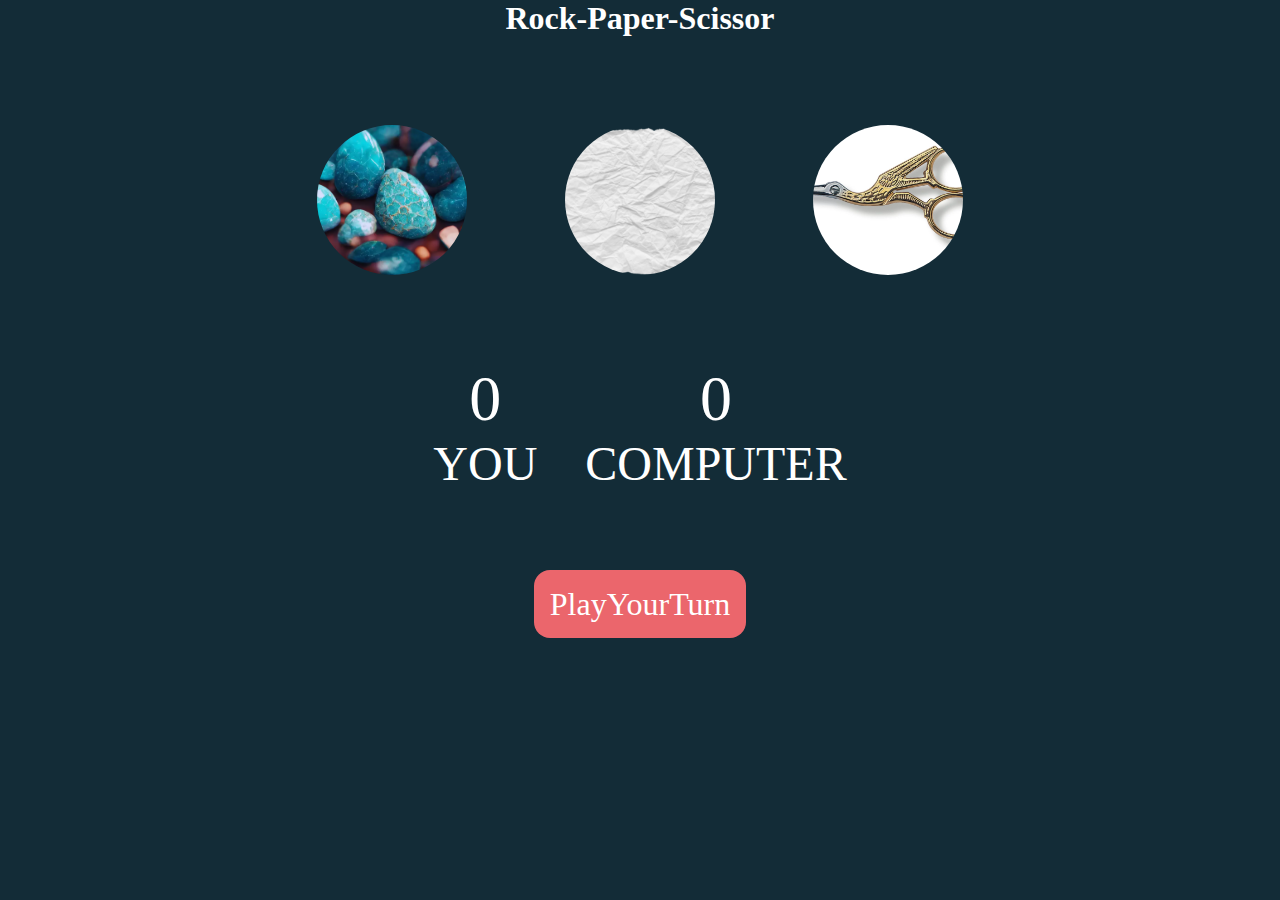
<file: sps/index.html>
<!DOCTYPE html>
<html lang="en">
<head>
    <meta charset="UTF-8">
    <meta name="viewport" content="width=device-width, initial-scale=1.0">
    <link rel="stylesheet"href="style.css">
    <title>Rock-Paper-Scissor</title>
</head>
<body>
    <h1>Rock-Paper-Scissor</h1>
    <div class="choices">
        <div class="choice" id="rock">
            <img src="stone.webp">
        </div>
        <div class="choice" id="paper">
            <img src="paper.webp">
        </div>
        <div class="choice" id="scissor">
            <img src="scissor.webp">
        </div>
        </div>
        <div class="score-board">
            <div class="score">
                <p id="user-score">0</p>
                <p>YOU</p>
            </div>
            <div class="score">
                <p id="compuscore">0</p>
                <p>COMPUTER</p>
        </div>
        </div>
        <div class="msg-container">
            <p id="msg">PlayYourTurn</p>
        </div>
</body>
</html>
</file>
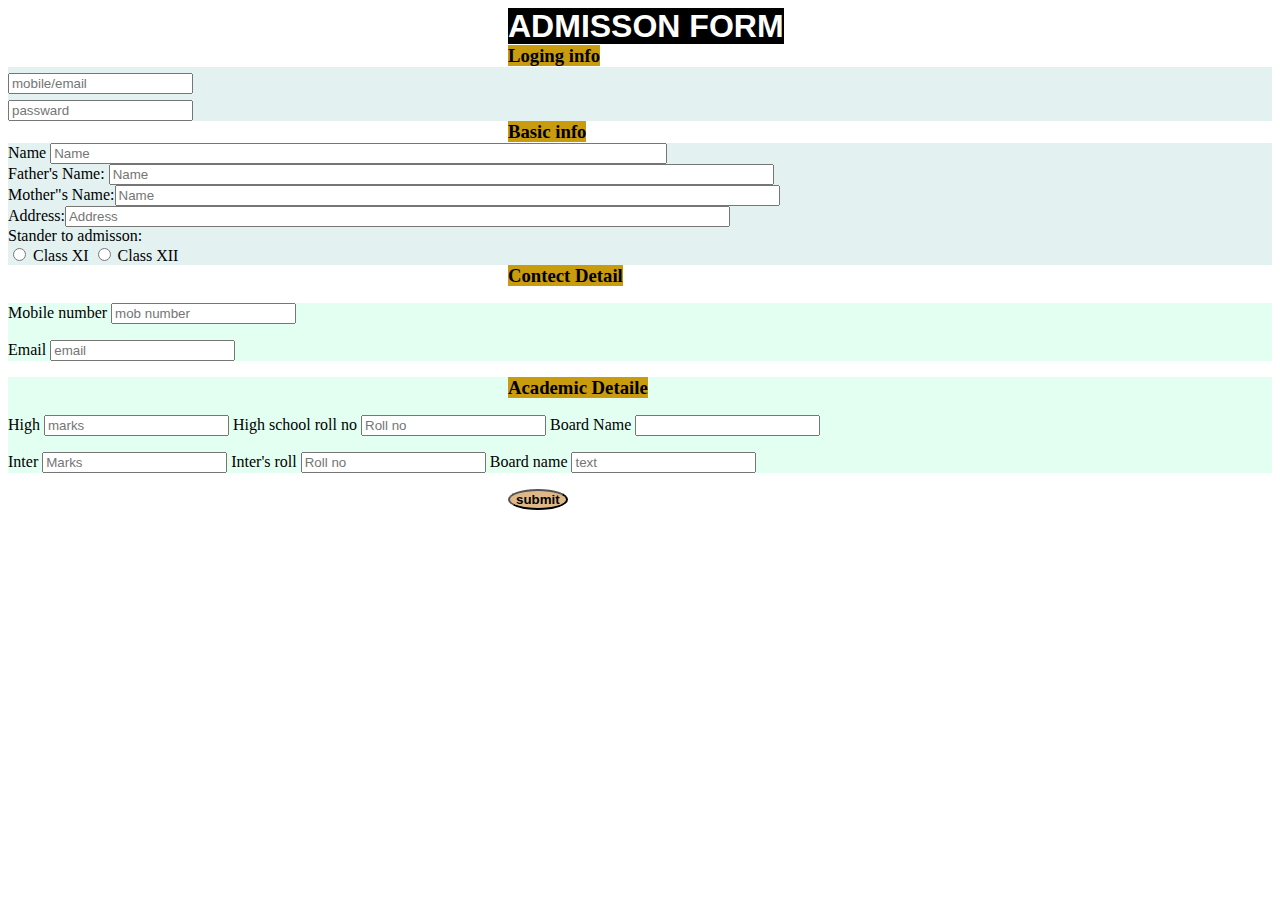
<file: first/admisson.html>
<!DOCTYPE html>
<html lang="en">
<head>
    <meta charset="UTF-8">
    <meta name="viewport" content="width=device-width, initial-scale=1.0">
    <title>ADMISSON </title>
    <link rel="stylesheet"href="style2.css">
</head>
<body>
   <h1 CLASS="dasbar">ADMISSON FORM</h1>
   <br>
   <h3>Loging info</h3>
   <div class="loging ">
      <!-- this is loging  -->
       <thead>
      <tr>
         <th>
         <input type="number" placeholder="mobile/email">
         <br>
         <input type="passward" placeholder="passward" >
      </th>
      </tr>
    </thead>
   </div>
   <h3>Basic info</h3>
   <!-- this is for information -->
    <div class="info">
      <tr>
      <th>Name
      <input type="text" placeholder="Name" size="74"> 
    </th>
      <br>
   </tr>
   <tr>
      <th>Father's Name: <input type="text" placeholder="Name" size="80"></th>
      <br>
      <th>Mother"s Name:<input type="text" placeholder="Name" size="80"></th>
      </tr>
  
      <br>
      <th>Address:<input type="text" placeholder="Address"size="80" width="75"></th>
      <br>
      
      <th>Stander to admisson: </th>
      <form>
         <label>
           <input type="radio" name="admission" value="CLASS XI"> Class XI
         </label>
         <label>
           <input type="radio" name="admission" value="CLASS XII"> Class XII
         </label>
       </form>
       </div>
       <h3>Contect Detail</h3>
         <!-- for contect to -->
       <div class="contect">
           <p>Mobile number 
            <input type="number" placeholder="mob number">
            </p>
            <p>Email 
               <input type="text&number" placeholder="email">          
             </p>
       </div>
       <div class="qulification">
         <h3>Academic Detaile</h3>
          <p>High 
            <input type="number" placeholder="marks">
            High school roll no 
            <input type="number" placeholder="Roll no">
            Board Name
            <input type="text" placeholder=" ">
             <br>
          </p>
          <p>Inter
            <input type="number" placeholder="Marks">
            Inter's roll 
            <input type="number" placeholder="Roll no">
            Board name
            <input type="text" placeholder="text">
          </p>
        </div>
          <button>submit</button>
        </div>
   </div>
</body>
</html>
</file>
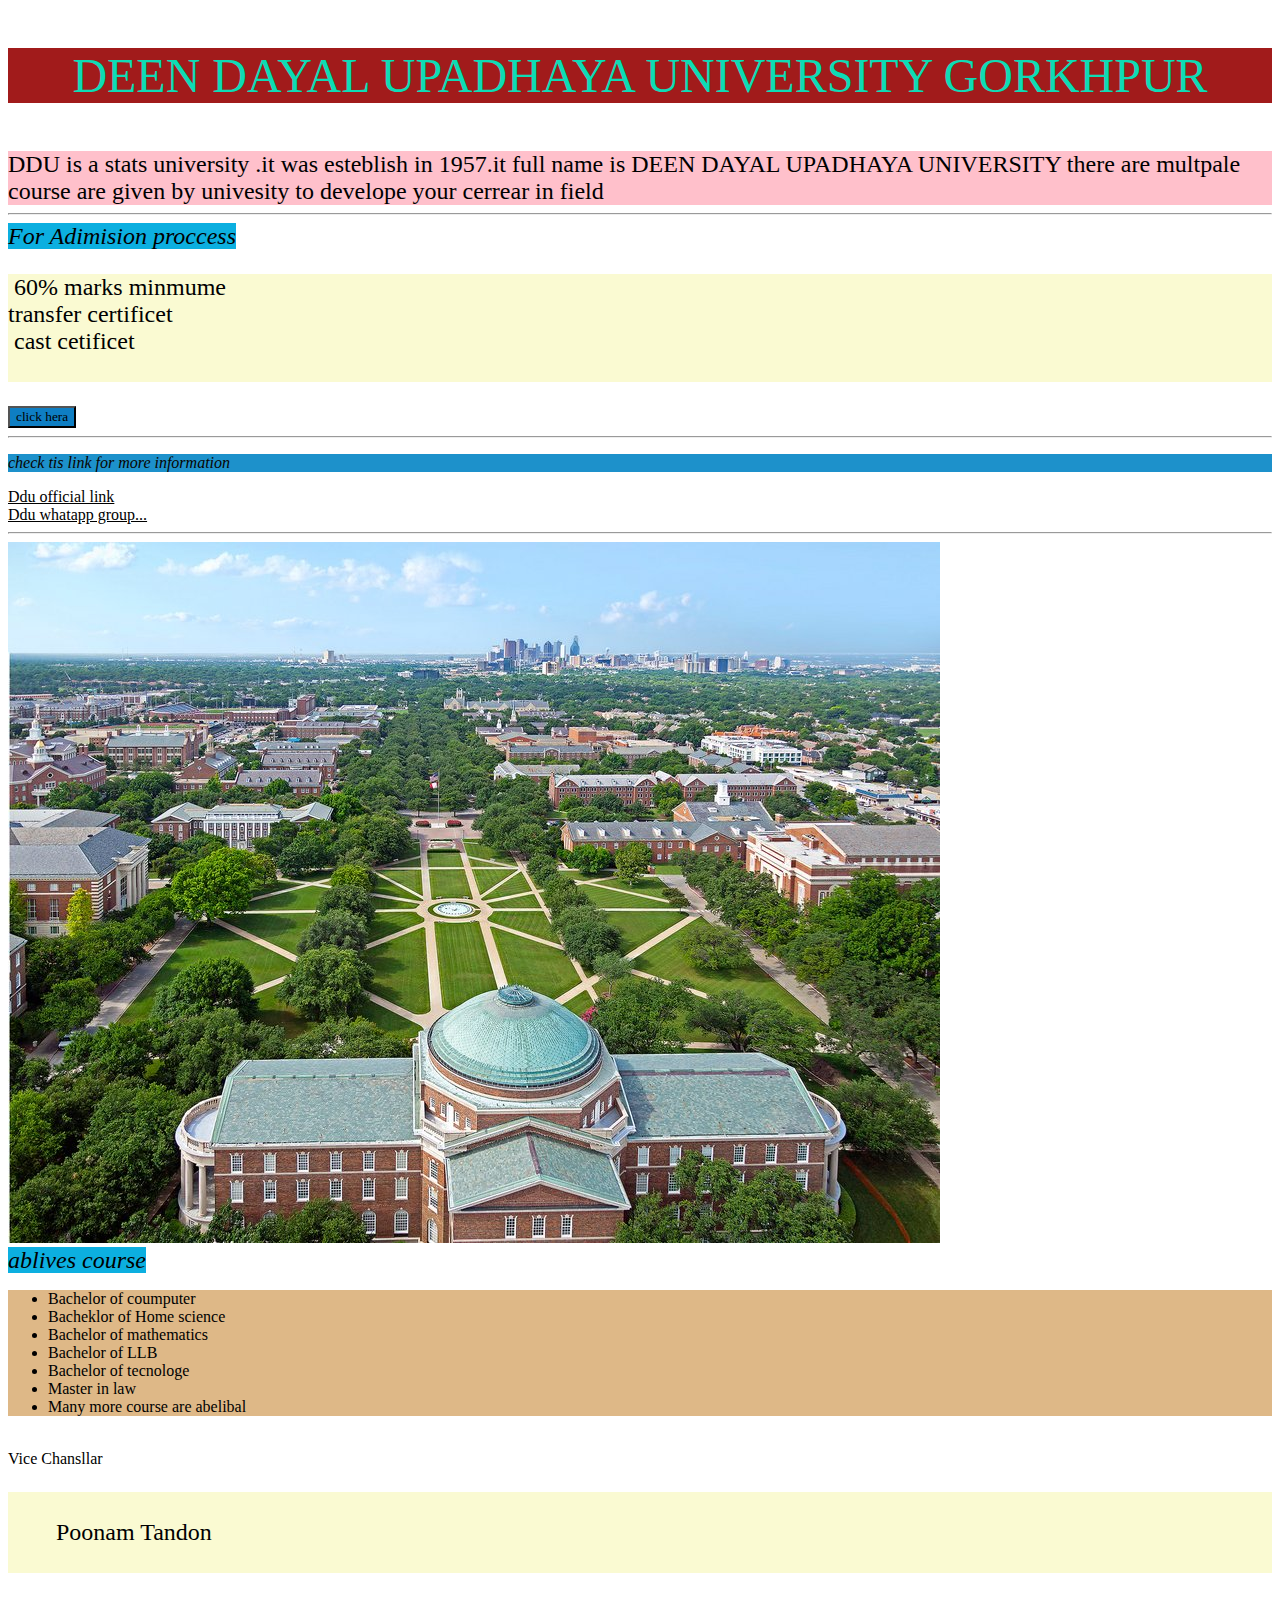
<file: first/index.html.html>
<!DOCTYPE html>
<html lang="en">
<head>
    <meta charset="UTF-8">
    <meta name="viewport" content="width=device-width, initial-scale=1.0">
    <title>DDU </title>
    <link rel="stylesheet"href="style.css">
</head>
<body>
    <heder>
        <h1></p>DEEN DAYAL UPADHAYA UNIVERSITY GORKHPUR </p></h1>
        <heder>
             <main>DDU is a stats university .it was esteblish in 1957.it full name is DEEN DAYAL UPADHAYA UNIVERSITY
                there are multpale course are given by univesity to develope your cerrear in field 
             </main>  
             <hr>
             <big>For Adimision proccess</big>
             <pre> 60% marks minmume
transfer certificet
 cast cetificet 
             </pre>
             <button>
                <a href="www.instagram.com"alt="insta"></a>
            click hera </button>
             <hr>
             <p>check tis link for more information</p>
             <a href ="https://ddugu.ac.in/newweb/">Ddu official link
                <br>
            <a href=" https://whatsapp.com/channel/0029VajPUyTLSmbblEYezi1j
            ">Ddu whatapp group...</a>
            <hr>
            <img src="college.jpg" alt="ddd">
              <br>
<div>
    <big>ablives course</big>
</div>
<ul>
    <li>Bachelor of coumputer</li> 
<li>Bacheklor of Home science</li>
<li>Bachelor of mathematics </li>
<li>Bachelor of LLB</li>
<li>Bachelor of tecnologe</li>
<li>Master in law</li>
<li>Many more course are  abelibal</li>
</ul>
<br>
<caption>Vice Chansllar </caption>
<tr>
    <tr>
        
    <pre> 
        Poonam Tandon
    </pre>
    </tr>

</tr>

</heder>
    </body>
</file>
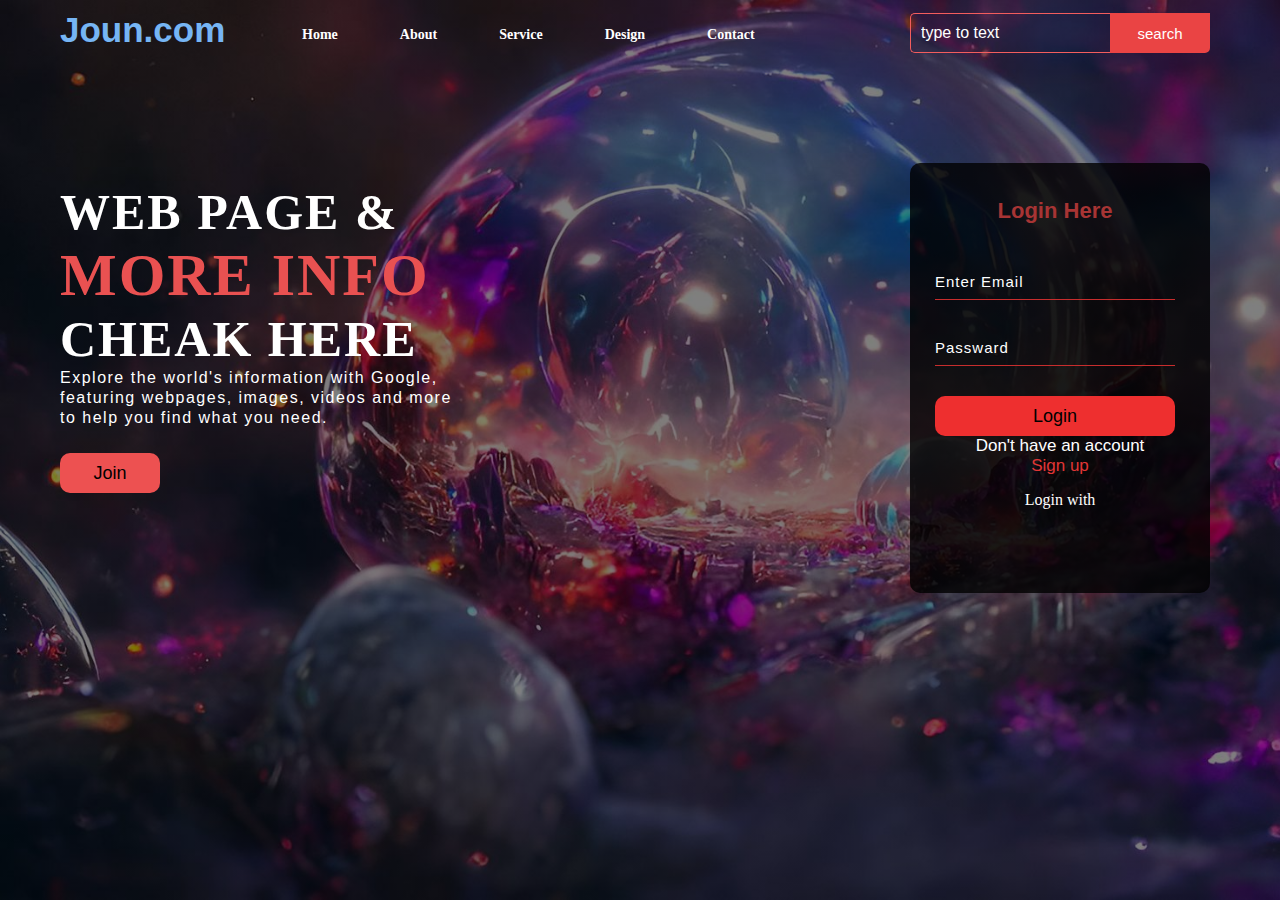
<file: fourth/login.html>
<!DOCTYPE html>
<html lang="en">
<head>
    <title>Joun.com</title>
    <link rel="stylesheet" href="login.css">
</head>
<body>
   <div class="main">
    <div class="navbar"> 
        <div class="icon">
            <h2 class=logo>Joun.com</h2>
        </div>
        <div class="menu">
            <ul>
                <li> <a href="#">Home</a> </li>
                <li> <a href="#">About</a> </li>
                <li> <a href="#">Service</a> </li>
                <li> <a href="#">Design</a> </li>
                <li> <a href="#">Contact</a> </li>
            </ul>
        </div>
        <div class="search">
            <input h class="srch" type="search" name="" placeholder="type to text">
            <a href="#"><button class="btn">search</button></a>
        </div>
    </div>
    <div class="content">
        <h1>WEB PAGE &<br><span>MORE INFO<br></span>CHEAK HERE</h1>
        <P Class="pra">Explore the world's information with Google,<br> featuring webpages, images, videos and more <br>to help you find what you need.
        </P>
        <button class="cn">Join</button>
        <div class="form">
            <h2>Login Here</h2>
            <input type="email" name="email" placeholder="Enter Email">
            <input type="passward" name="" placeholder="Passward">
            <button class="btnn"><a href="#" >Login</a></button>
            <p class="link">Don't have an account<br>
            <a href="#">Sign up </a></p>
            <p class="liw">
                Login with
        </div>
    </div>
    </div>
        </div>
    </div>
   </div>
</body>
</html>
</file>
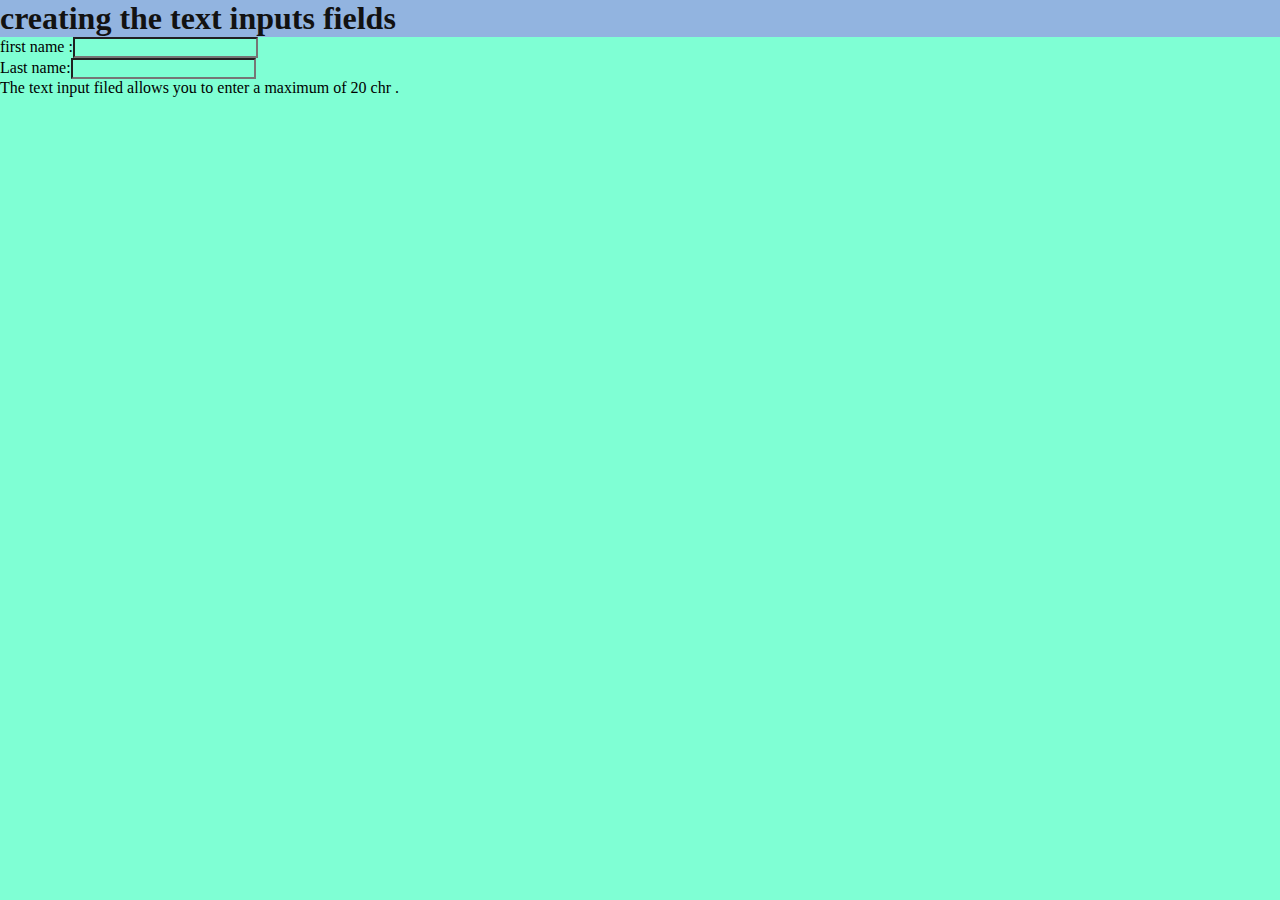
<file: gg.html/gg.html>
<!DOCTYPE html>
<html lang="en">
<head>
    <meta charset="UTF-8">
    <meta name="viewport" content="width=device-width, initial-scale=1.0">
    <title>Document</title>
    <link rel="stylesheet"href="ss.css">
</head>
<h1>creating the text inputs fields</h1>
<from>
    first name :<input type="text">
    <br>
    Last name:<input type="text">
    <br>
</from>
    <p>The text input filed allows you to enter a maximum of 20 chr .</p>
</body>
</html>
</file>
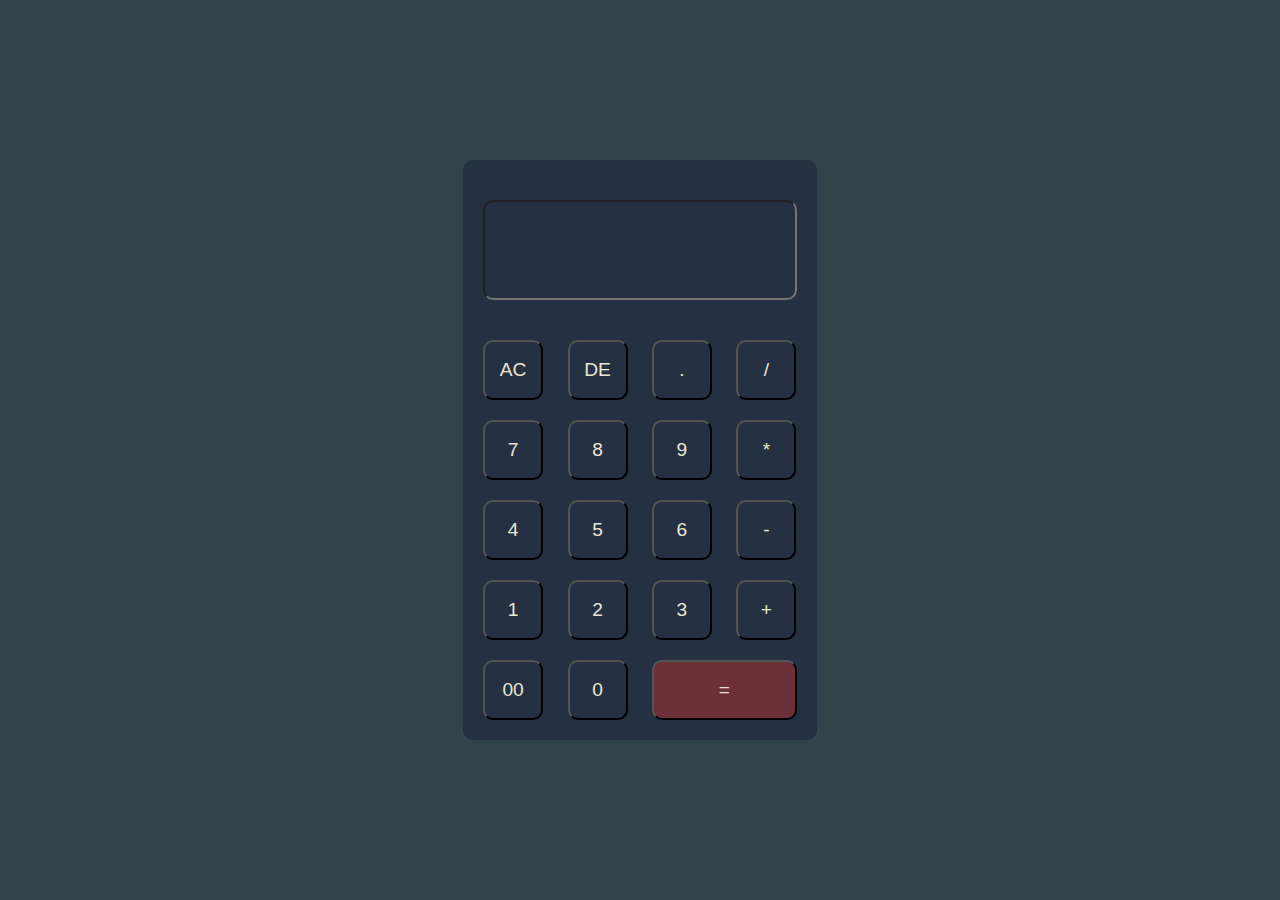
<file: third/calculetar.html>
<!DOCTYPE html>
<html lang="en">
<head>
    <meta charset="UTF-8">
    <meta name="viewport" content="width=device-width, initial-scale=1.0">
    <title>CALCULATOR</title>
    <link rel="stylesheet"href="Calculetor.css">
</head>
<body>
    <div class="container">
        <div class="calculator">
            <form>
                <div class="display">
                    <input type="text" name="display">
                </div>
                <div>
                    <input type="button" value="AC" onclick="display.value=''">
                    <input type="button" value="DE" onclick="display.value = display.value.toString().slice (0,-1)">
                    <input type="button" value="." onclick="display.value+='.'">
                    <input type="button" value="/" onclick="display.value+='/'">
                </div>
                <div>
                    <input type="button" value="7" onclick="display.value+='7'">
                    <input type="button" value="8" onclick="display.value+='8'">
                    <input type="button" value="9" onclick="display.value+='9'">
                    <input type="button" value="*" onclick="display.value+='*'">
                </div>
                <div>
                    <input type="button" value="4" onclick="display.value+='4'">
                    <input type="button" value="5" onclick="display.value+='5'">
                    <input type="button" value="6" onclick="display.value+='6'">
                    <input type="button" value="-" onclick="display.value+='-'">
                </div>
                <div>
                    <input type="button" value="1" onclick="display.value+='1'">
                    <input type="button" value="2" onclick="display.value+='2'">
                    <input type="button" value="3" onclick="display.value+='3'">
                    <input type="button" value="+" onclick="display.value+='+'">
                </div>
                <div>
                    <input type="button" value="00" onclick="display.value+='00'">
                    <input type="button" value="0" onclick="display.value+='0'">
                    <input type="button" value="=" onclick="display.value =eval(display.value)" class="equal"> 
                </div>
            </form>
        </div>
    </div>
</body>
</html>
</file>
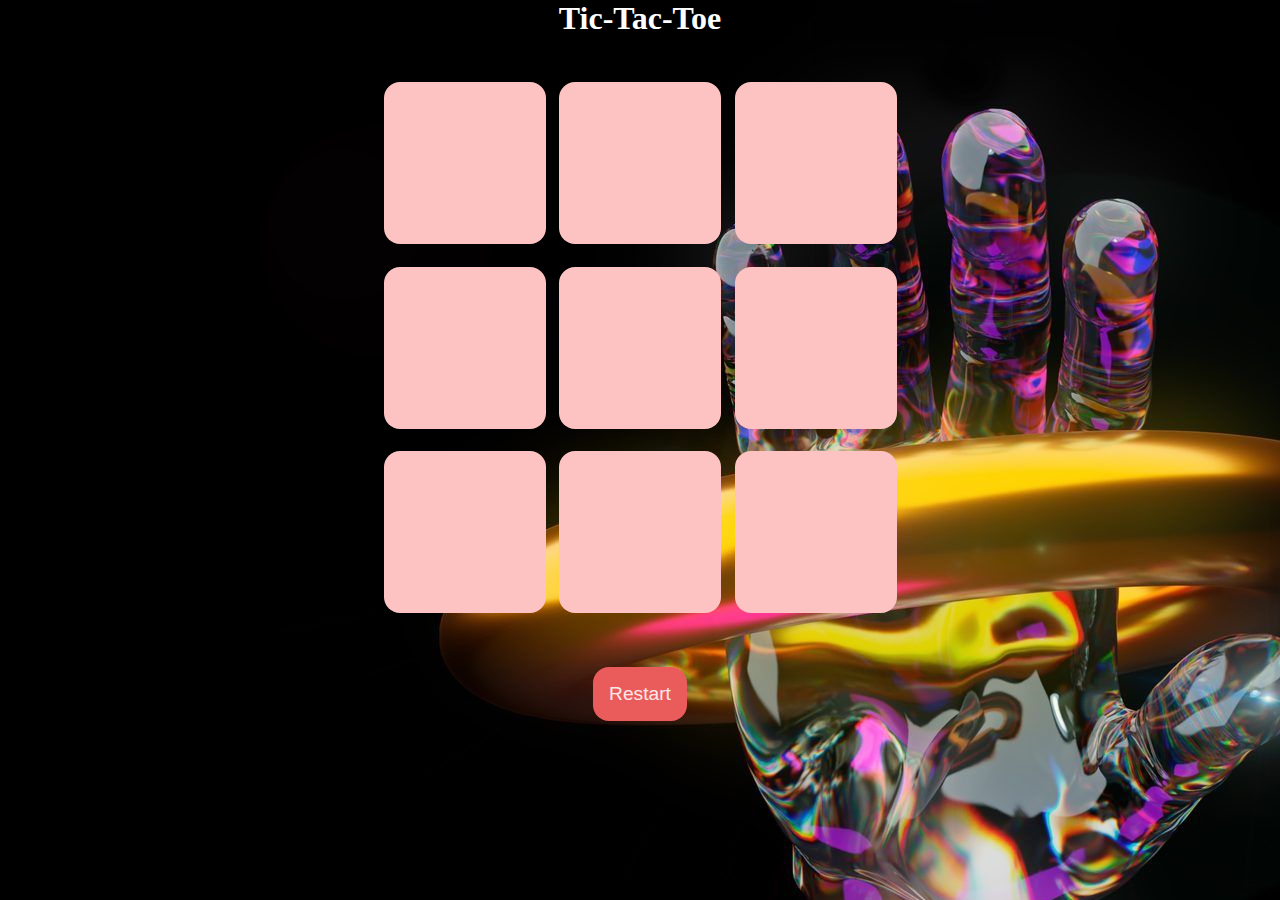
<file: tic-tic/tic.html>
<!DOCTYPE html>
<html lang="en">
<head>
    <meta charset="UTF-8">
    <meta name="viewport" content="width=device-width, initial-scale=1.0">
    <link rel="stylesheet"href="tic.css">
    <title>Tic-Tac-Toe</title>
</head>
<body>
    <div class="msg-container hide">
        <p id="msg">WINNER</p>
        <button id="new-btn">NEW GAME</button>
    </div>
    <h1>Tic-Tac-Toe</h1>
    <main>
        <div class="container">
        <div class="game">
            <button class="box"></button>
            <button class="box"></button>
            <button class="box"></button>
            <button class="box"></button>
            <button class="box"></button>
            <button class="box"></button>
            <button class="box"></button>
            <button class="box"></button>
            <button class="box"></button>
        </div>
    </div>
        <button id="reset-btn">Restart</button>    
    </main>
    <script src="app.js"></script>
</body>
</html>
</file>
<file: sps/style.css>
*{
    margin:0;
    padding:0;
    text-align:center;
}
body{
    background-color:rgb(19, 44, 55);
    color:white;
}
.h1{
    color:white;
    height:3rem;
    line-height:5rem;
    text-align:center;
    font-size:2rem;
}
.choice{
    height:165px;
    width:200px;
    border-radius:10%;
    display:flex;
    justify-content: center;
    align-items: center;
}
.choice:hover{
    cursor:pointer;
    background-color:rgb(236, 77, 77);
    color:white;
    transition:0.3s ease;
    border-radius:50%;
}
img{
    height:150px;
    width:150px;
    object-fit:cover;
    border-radius:70%;
}
.choices{
    display:flex;
    justify-content:center;
    align-items:center;
    gap:3rem;
    margin-top:5rem;
}
.score-board{
    display:flex;    
    justify-content:center;
    align-items:center;
    font-size:3rem;
    margin-top:5rem;
    gap: 3rem;

}
#user-score,#compuscore{
font-size:4rem;
}
#msg{
    background-color:rgb(230, 32, 32);
    color:white;
    font-size:2rem;
    border-radius:1rem;
    margin-top:5rem;
    display:inline;
    padding:1rem;
    background-color:rgb(235, 102, 108);
}
#msg:hover{
    cursor:pointer;
    background-color:rgb(236, 77, 77);
    color:rgb(17, 16, 16);
    transition:0.3s ease;
    border-radius:20%;
}
.msg-container{
    margin-top:5rem;
    font-size:3rem;
}
</file>
<file: first/style2.css>
.dasbar{
    color:white;
    background-color: black;
    font-family: Arial, Helvetica, sans-serif;
    font-style: normal;
    display: inline;
    margin-left: 500px;

}
h3{
    color:black;
    background:rgb(200, 156, 14);
    margin: 50px;
    display: inline;
    margin-left: 500px;
}
.loging{
    width: 100%;
    height: 100%;
    color:black;
    font-size: x-large;
    background-color: rgb(227, 241, 241);
}
.info{
    color:black;
    background-color: rgb(227, 241, 241);;
    font-style: inherit;
    box-sizing:content-box;
    

}
.contect{
    color:rgb(0, 0, 0);
    background-color:rgb(227, 2241, 241);
    
}
.qulification{
    color:black;
    background-color:rgb(227, 2241, 241);
}
button{
    color:black;
    background-color:burlywood;
   border-radius:50%;
   margin-left:500px;
   font-weight: bold;
}
</file>
<file: first/style.css>
*{
    color:black;
    font-style: initial;
    font-family: 'Times New Roman', Times, serif;
    visibility: inherit;
h1{
    color:#0edbb5;
    background-color:rgb(161, 27, 27);
    font-size:xxx-large ;
    text-align:center ;
    font-weight:90;
    text-decoration: none;
}
main {
    color:black;
    background-color:pink;
    font-size:x-large;
    text-align:100 center;
    text-decoration:none
}
big{
    color:aqua;
    background-color:darkblue;
    font-size:x-large;
}
pre{
    color:black;
    background:lightgoldenrodyellow;
    font-size:medium;
}
button{
    color:black;
    background : rgb(14, 126, 195);

}
ul{
    color:black;
    background-color: burlywood;
}
caption{
    color:black;
    font-size:xx-large;
}
pre{
    font-size:x-large;
}
p{
    color:rgb(8, 4, 0);
    background:rgb(29, 145, 203) ;
    font-style:italic;
}
big{
    color:black;
    background:rgb(12, 175, 224);
    font-style: italic;
     
}
</file>
<file: fourth/login.css>
*{
  margin:0;
  padding:0;                  
}
.main{
width:100%;
background:linear-gradient(to top,rgba(0,0,0,0.5)50%,rgba(0,0,0,0.5)50%),url(image.jpg);
background-position: center;
background-size:cover;
height:100vh;
}
.navbar{
  width: 1200px;
  height:75px;
  margin:auto;
}
.icon{
  width:200px;
  float:left;
  height:70px;
}
.logo{
  color:rgb(118, 181, 244);
  font-size:35px;
  font-family:Arial;
  padding-left: 20px;
  float:left;
  padding-top:10px;
}
.menu{
  width:400px;
  height:70ppx;
  float:left;
}
ul{
  float:left;
  display:flex;
  justify-content: center;
  align-items:center;
}
ul li{
  list-style: none;
  margin-left:62px;
  margin-top:27px;
  font-size:14px;
}
ul li a{
 text-decoration: none;
 color:white;
 font-weight: bold;
 transition: 0.4s ease;
}
ul li a:hover{
  color:rgb(222, 57, 57);
}
.search{
  width:330px;
  float:left;
  margin-left:270px;

}
.srch{
  font-family: 'Times New Roman';
  width:200px;
  height:40px;
  background:transparent;
  border:1px solid rgb(243, 93, 93);
  margin-top:13px;
  color:white;
  border-right:none;
  font-size:16px;
  float:left;
  padding:10px;
  border-bottom-left-radius: 5px;
  border-top-left-radius: 5px;
}
.btn{
  width:100px;
  height:40px;
  background:rgb(234, 68, 68);
  border:2px solid rgb(234, 68, 68);
  margin-top:13px;
  color:white;
  font-size: 15px;
  border-bottom-right-radius: 5px;
  border-bottom-right-radius: 5px;
}
.btn:focus{
   outline:none;
}
.srch:focus{
  outline:none;
}
.content{
  width:1200px;
  height:auto;
  margin:auto;
  color:white;
  position:relative;
}
.content .pra{
  padding-left:20px;
  padding-bottom:25px;
  font-family:arial;
  letter-spacing:1.5px;
  line-height:20px;
}
.content h1{
  font-size: 50px;
  font-family: 'Times New Roman';
  padding-left:20px;
  margin-top:9%;
  letter-spacing:2px;
}
.content .cn{
  width:100px;
  height:40px;
  background:rgb(237, 81, 81);
  border:none;
  margin-bottom:10px;
  margin-left:20px;
  font-size:18px;
  border-radius: 10px;
  cursor: pointer;
  transition: 0.4s ease;
}
.content .cn a{
  text-decoration: none;
  color:black;
  transform: 0.3s ease;
}
.cn:hover{
  background-color:white;
}
.content span{
  color:rgb(233, 81, 81);
  font-size:60px;
}
.form{
  width: 250px;
  height: 380px;
  background:linear-gradient(to top,rgba(0,0,0,0.8)50%,rgba(0,0,0,0.8)50%);
  position:absolute;
  top:-20px;
  left:870px;
  border-radius: 10px;
  padding:25px;
}
.form h2{
  width:220px;
  font-family: sans-serif;
  text-align: center;
  color:rgb(167, 52, 52);
  font-size:22px;
  border-color:white;
  margin:2px;
  padding:8px;
}
.form input{
 width:240px;
 height:35px;
 background:transparent;
 border-bottom:1px solid rgb(199, 45, 45);
 border-top:none;
 border-left:none;
 border-right:none;
 color:white;
 font-size:15px;
 letter-spacing: 1px;
 margin-top:30px;
 font-family: sans-serif;
}
.form input:focus{
  outline:none;
}
::placeholder{
  color:white;
  font-family:arial;
}
.btnn{
  width:240px;
  height:40px;
  background:rgb(238, 47, 47);
  border:none;
  margin-top:30px;
  font-size:18px;
  border-radius: 10px;
  cursor: pointer;
  transition:0.4s ease;
}
.btnn:haver {
  background:white;
  color:rgb(205, 50, 50);
}
.btnn a{
 text-decoration: none;
 color:black;
 padding-top:20px;
 text-align:center;
}
.form .link{
  font-family:arial;
  font-size:17px;
  padding: top 20px;;
  text-align:center;
}
.form .link a{
  text-decoration: none;
  color:rgb(224, 54, 54);
}
.liw{
  padding-top:15px;
  padding-bottom:10px;
  text-align:center;
}
</file>
<file: gg.html/ss.css>
*{
    margin:0;
    background-color: aquamarine;
}
h1{
    color:rgb(18, 18, 18);
    background-color:rgb(146, 180, 224);
}
.from{
    font-size: xx-large;
    color:aqua;
}
</file>
<file: third/Calculetor.css>
*{
    margin:0;
    padding:0;
    font-family:'poppins',sans-serif;
    box-sizing:border-box;
}
.container{
    width: 100%;
    height: 100vh;
    background:#324449;
    display:flex;
    align-items:center;
    justify-content: center;
}
.calculator{
    background: #253142;
    padding:10px;
    border-radius: 10px;
}
.calculator form input{
    border: 1;
    outline: 1;
    width: 60px;
    height:60px;
    border-radius: 10px;
    box-shadow: -8px,-8px,15px rgba(255,255,255,0.1) 5px 5px 15px rgba(0,0,0,0.2);
    background:transparent;
    color:#e9e6d1;
    cursor:pointer;
    margin:10px;
    font-size:larger;

}
form .display {
    display:flex;
    justify-content: flex-end;
    margin:20px 0;

}
form .display input{
    text-align:right;
    flex:1;
    font-size:45px;
    box-shadow:none;
    width: 0;
    height: 100px;;

}
form input.equal{
    width:145px;
    color:rgb(241, 219, 219);
    background-color:rgba(189, 48, 48, 0.475);
    box-shadow:#3b1010;


}
</file>
<file: tic-tic/tic.css>
*{
    margin : 0 ;
    padding:0;
}
body{
    background-image: url(bg.jpg);
    text-align:center;
    color:rgb(18, 1, 1);
    
}
h1{
    color:white;
}
.container{
  height:70vmin;
  display:flex;
  justify-content:center;
  align-items:center;
}
.game{
    height:60vmin;
    width:60vmin;
    background-color:transparent;
    display:flex;
    flex-wrap:wrap;
    justify-content:center;
    gap:1.5vmin;
}
.box{
    height:18vmin;
    width:18vmin;
    border-radius:1rem;
    border:none;
    box-shadow:0,0,0.5rem rgba(239, 204, 204, 0.5);
    font-size:8vmin;
    cursor:pointer;
    background-color:rgb(253, 195, 195);
}
#reset-btn{
    padding:1rem;
    background-color:rgb(234, 92, 92);
    font-size:1.2rem;
    color:rgb(250, 232, 232);
    border:1px;
    border-radius:1rem;
}
#new-btn{
    padding:1rem;
    background-color:rgb(234, 92, 92);
    font-size:1.2rem;
    color:rgb(250, 232, 232);
    border:1px;
    border-radius:1rem;
}
#msg{
    color:rgb(207, 247, 239);
    font-size:8vmin;
}
.msg-container{
    height:40vmin;
}
.hide{
    display:none;

}
</file>
